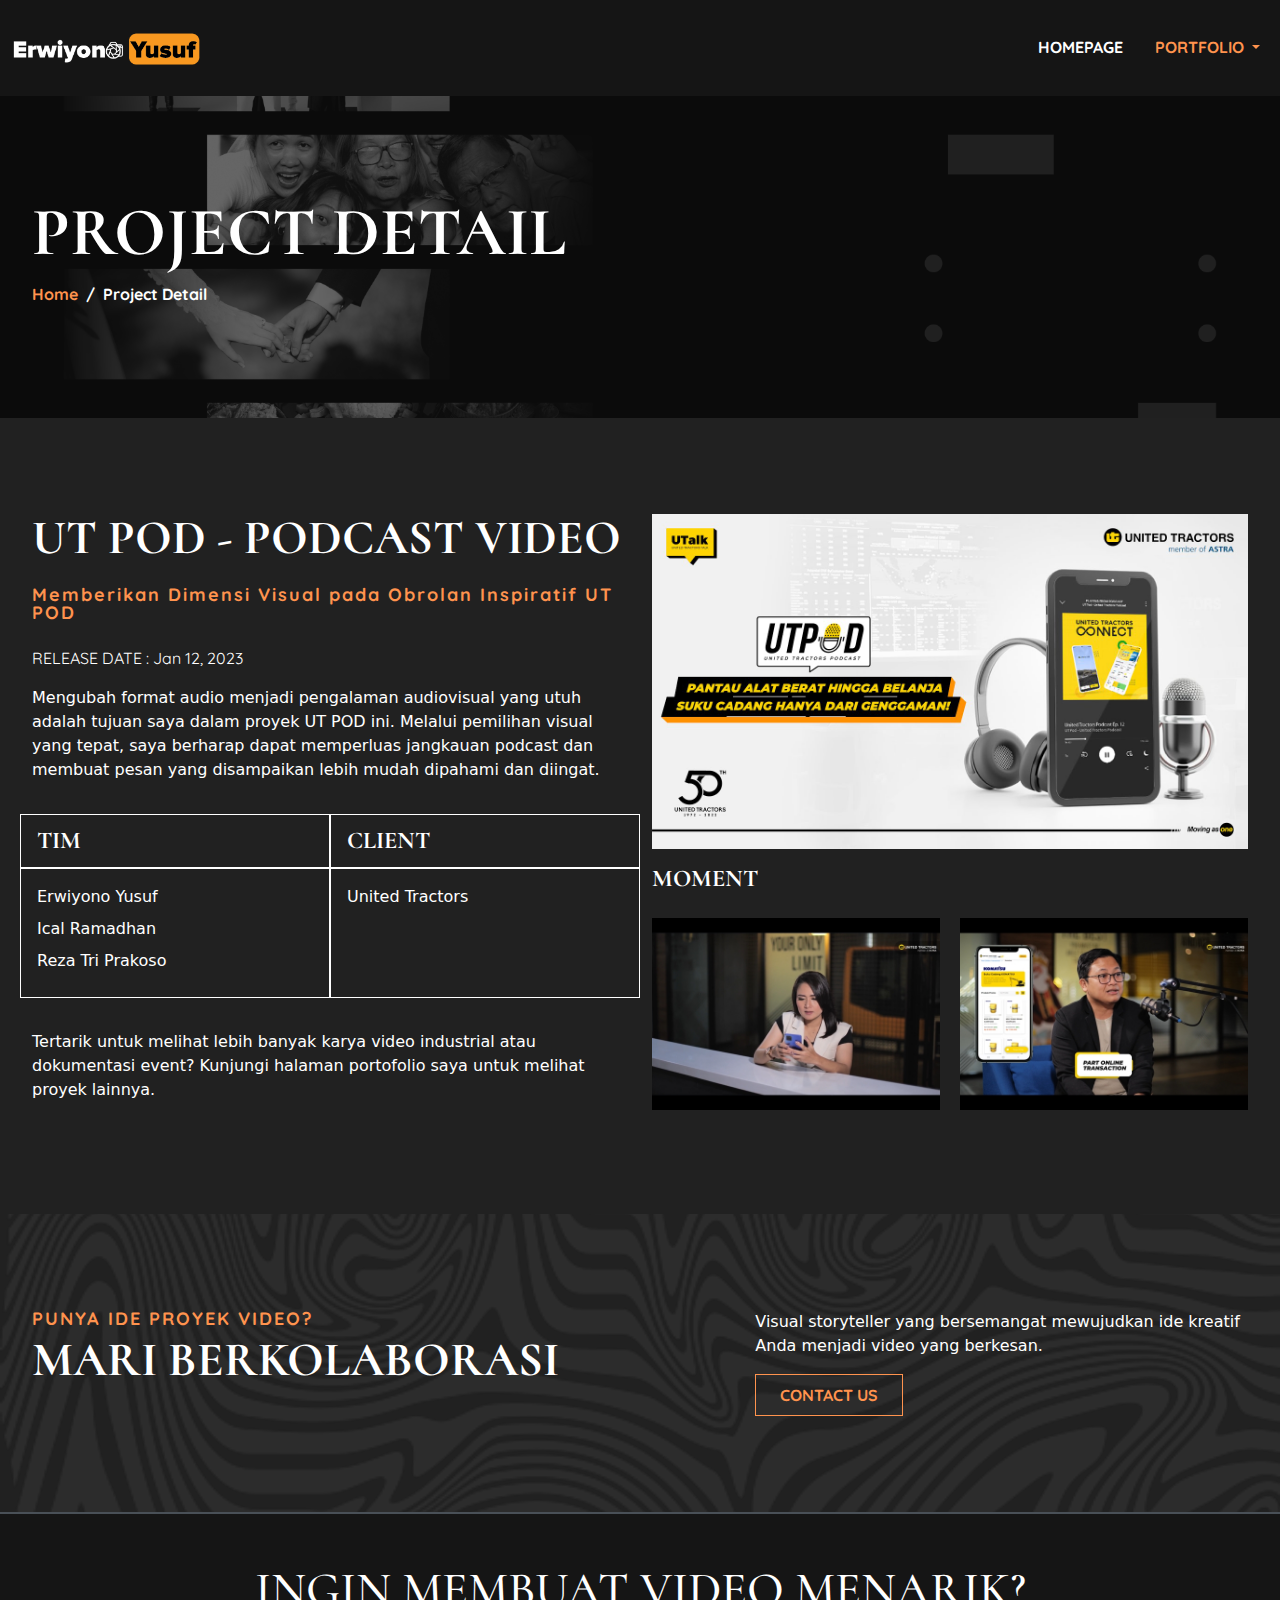
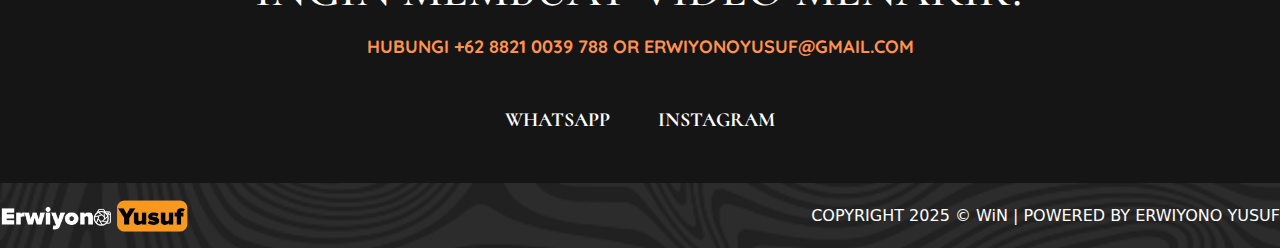
<file: project_detail_5.html>
<!DOCTYPE html>
<html lang="en" data-bs-theme="dark">

<head>
    <meta charset="UTF-8">
    <meta name="viewport" content="width=device-width, initial-scale=1.0">
    <link rel="canonical" href="https://www.erwiyonoyusuf.com/project_detail.html" />

    <!-- Stylesheet -->
        <link rel="stylesheet" href="css/style.css">
            <title>Erwiyono yusuf - Project Detail</title>
    <link rel="shortcut icon" href="image/favicon3.png" type="image/png">
</head>

<body>
    <!-- Scripts -->
    <script src="js/vendor/bootstrap.bundle.min.js"></script>
    <script src="js/vendor/jquery.min.js"></script>
    <script src="js/vendor/swiper-bundle.min.js"></script>
    <script src="js/script.js"></script>
    <script src="js/swiper-script.js"></script>
    <script src="js/submit-form.js"></script>
    <script src="js/vendor/isotope.pkgd.min.js"></script>
    <script src="js/video_embedded.js"></script>

        <!-- Header -->
        <div class="sticky-top py-2 bg-dark-color">
            <div class="r-container">
                <nav class="navbar navbar-expand-lg">
                    <div class="container-fluid">
                        <div class="logo-container">
                            <img src="image/Logo1.png" alt="" class="img-fluid">
                        </div>
                        <button class="navbar-toggler" type="button" data-bs-toggle="collapse"
                            data-bs-target="#navbarSupportedContent" aria-controls="navbarSupportedContent"
                            aria-expanded="false" aria-label="Toggle navigation">
                            <i class="fa-solid fa-bars-staggered"></i>
                        </button>
                        <div class="collapse navbar-collapse pt-lg-0 pt-3" id="navbarSupportedContent">
                            <ul class="navbar-nav ms-auto mb-2 mb-lg-0 gap-3 ">
                                <li class="nav-item">
                                    <a class="nav-link" aria-current="page" href="index.html">HOMEPAGE</a>
                                </li>
    
                                <li class="nav-item dropdown">
                                    <a class="nav-link active dropdown-toggle" href="#" role="button"
                                        data-bs-toggle="dropdown" aria-expanded="false">
                                        PORTFOLIO
                                    </a>
                                    <ul class="dropdown-menu">
                                        <li><a class="dropdown-item" href="portfolio.html">PORTFOLIO</a></li>
                                        <li><a class="dropdown-item " href="contact.html">CONTACT</a>
                                        </li>
                                    </ul>
                                </li>
    
                                </li>
                            
                                </li>
                            </ul>
                        </div>
                    </div>
                </nav>
            </div>
        </div>
        <!-- End Of Header -->

    <main class="text-white">
        <!-- BANNER -->
        <section class="section position-relative">
            <div class="bg-overlay-1"></div>
            <div class="r-container position-relative" style="z-index: 2;">
                <div class="d-flex flex-column">
                    <h2 class="font-2 text-white fw-bold">PROJECT DETAIL</h2>
                    <nav aria-label="breadcrumb">
                        <ol class="breadcrumb">
                            <li class="breadcrumb-item font-1 fw-bold"><a href="index.html">Home</a></li>
                            <li class="breadcrumb-item active font-1 fw-bold" aria-current="page">Project Detail</li>
                        </ol>
                    </nav>
                </div>
            </div>
        </section>

        <section class="section bg-secondary-dark">
            <div class="r-container">
                <div class="row row-cols-1 row-cols-lg-2">
                    <div class="col">
                        <div class="d-flex flex-column gap-3">
                            <h3 class="font-2 lh-1 fw-bold">UT POD - PODCAST VIDEO</h3>
                            <h5 class="accent-color lh-1 ls-2 fw-bold font-1">Memberikan Dimensi Visual pada Obrolan Inspiratif UT POD</h5>
                            <span class="font-1">RELEASE DATE : Jan 12, 2023</span>
                            <p>
                                Mengubah format audio menjadi pengalaman audiovisual yang utuh adalah tujuan saya dalam proyek UT POD ini. Melalui pemilihan visual yang tepat, saya berharap dapat memperluas jangkauan podcast dan membuat pesan yang disampaikan lebih mudah dipahami dan diingat.
                            </p>
                            <table class="table table-bordered border-white">
                                <thead>
                                    <tr class="row font-2 fs-4 fw-bold">
                                        <th scope="col" class="col px-3 bg-transparent">TIM</th>
                                        <th scope="col" class="col px-3 bg-transparent">CLIENT</th>
                                    </tr>
                                </thead>
                                <tbody>
                                    <tr class="row fw-normal">
                                        <td  class="col p-3 bg-transparent">
                                            <ul class="m-0 p-0 d-flex flex-column gap-2" style="list-style: none;">
                                                <li>Erwiyono Yusuf</li>
                                                <li>Ical Ramadhan</li>
                                                <li>Reza Tri Prakoso</li>
                                                <li></li>
                                            </ul>
                                        </td>
                                        <td  class="col p-3 bg-transparent">United Tractors</td>
                                    </tr>
                                </tbody>
                            </table>
                            <p>
                                Tertarik untuk melihat lebih banyak karya video industrial atau dokumentasi event? Kunjungi halaman portofolio saya untuk melihat proyek lainnya.
                            </p>
                        </div>
                    </div>
                    <div class="col">
                        <div class="overflow-hidden d-flex flex-column gap-3">
                            <img src="image/thumbutpod.jpg" alt="" class="img-fluid">
                            <h4 class="font-2 fw-bold fs-4">MOMENT</h4>
                            <!-- Slider main container -->
                            <div class="swiper-image-2">
                                <!-- Additional required wrapper -->
                                <div class="swiper-wrapper">
                                    <!-- Slides -->
                                    <div class="swiper-slide">
                                        <a href="image/image/moment5_1.jpg" data-fslightbox="gallery">
                                            <img src="image/moment5_1.jpg" alt="" class="img-fluid">
                                        </a>
                                    </div>
                                    <div class="swiper-slide">
                                        <a href="image/moment5_2.jpg" data-fslightbox="gallery">
                                            <img src="image/moment5_2.jpg" alt="" class="img-fluid">
                                        </a>
                                    </div>
                                    <div class="swiper-slide">
                                        <a href="image/moment5_3.jpg" data-fslightbox="gallery">
                                            <img src="image/moment5_3.jpg" alt="" class="img-fluid">
                                        </a>
                                    </div>
                                    <div class="swiper-slide">
                                        <a href="image/moment5_4.jpg" data-fslightbox="gallery">
                                            <img src="image/moment5_4.jpg" alt="" class="img-fluid">
                                        </a>
                                    </div>
                                </div>
                            </div>
                        </div>
                    </div>
                </div>
            </div>
        </section>

        <section class="section position-relative bg-secondary-dark">
            <div class="texture-overlay"></div>
            <div class="r-container position-relative" style="z-index: 2;">
                <div class="row row-cols-1 row-cols-lg-2">
                    <div class="col col-lg-7">
                        <h5 class="accent-color lh-1 ls-2 fw-bold font-1">PUNYA IDE PROYEK VIDEO?</h5>
                        <h3 class="font-2 lh-1 fw-bold">MARI BERKOLABORASI</h3>
                    </div>
                    <div class="col col-lg-5">
                        <p>Visual storyteller yang bersemangat mewujudkan ide kreatif Anda menjadi video yang berkesan.</p>
                        <a href="contact.html" 
                            class="px-4 py-2 btn button accent-color button-outline rounded-0 fw-bold font-1">
                            CONTACT US
                        </a>
                    </div>
                </div>
            </div>
        </section>

    </main>

    <footer class="text-white">
        <section class="section py-5 border-top border-2">
            <div class="r-container">
                <div class="d-flex flex-column justify-content-center align-items-center text-center">
                    <h3 class="font-2 mb-3">INGIN MEMBUAT VIDEO MENARIK?</h3>
                    <h5 class="font-1 mb-5 fw-bold accent-color">HUBUNGI +62 8821 0039 788 OR ERWIYONOYUSUF@GMAIL.COM
                    </h5>
                    <div class="d-flex flex-row flex-wrap gap-4 justify-content-center">
                        <a href="https://www.facebook.com" class="font-2 link-social"></a>
                        <a href="http://wa.me/6288210039788" class="font-2 link-social">WHATSAPP</a>
                        <a href="https://www.linkedin.com" class="font-2 link-social"></a>
                        <a href="https://www.instagram.com/erwiyono_yusuf" class="font-2 link-social">INSTAGRAM</a>
                        <a href="https://www.youtube.com" class="font-2 link-social"></a>
                    </div>
                </div>
            </div>
        </section>
        <div class="py-3 position-relative bg-secondary-dark">
            <div class="texture-overlay"></div>
            <div class="r-container position-relative" style="z-index: 2;">
                <div
                    class="d-flex flex-lg-row flex-column text-center gap-3 justify-content-between align-items-center">
                    <div class="logo-container">
                        <img src="image/Logo1.png" alt="" class="img-fluid">
                    </div>
                    <span>
                        COPYRIGHT 2025 © WiN | POWERED BY ERWIYONO YUSUF
                    </span>
                </div>
            </div>
        </div>
    </footer>

    <script src="js/vendor/fslightbox.js"></script>
    <script src="js/masonry.js"></script>
</body>

</html>
</file>
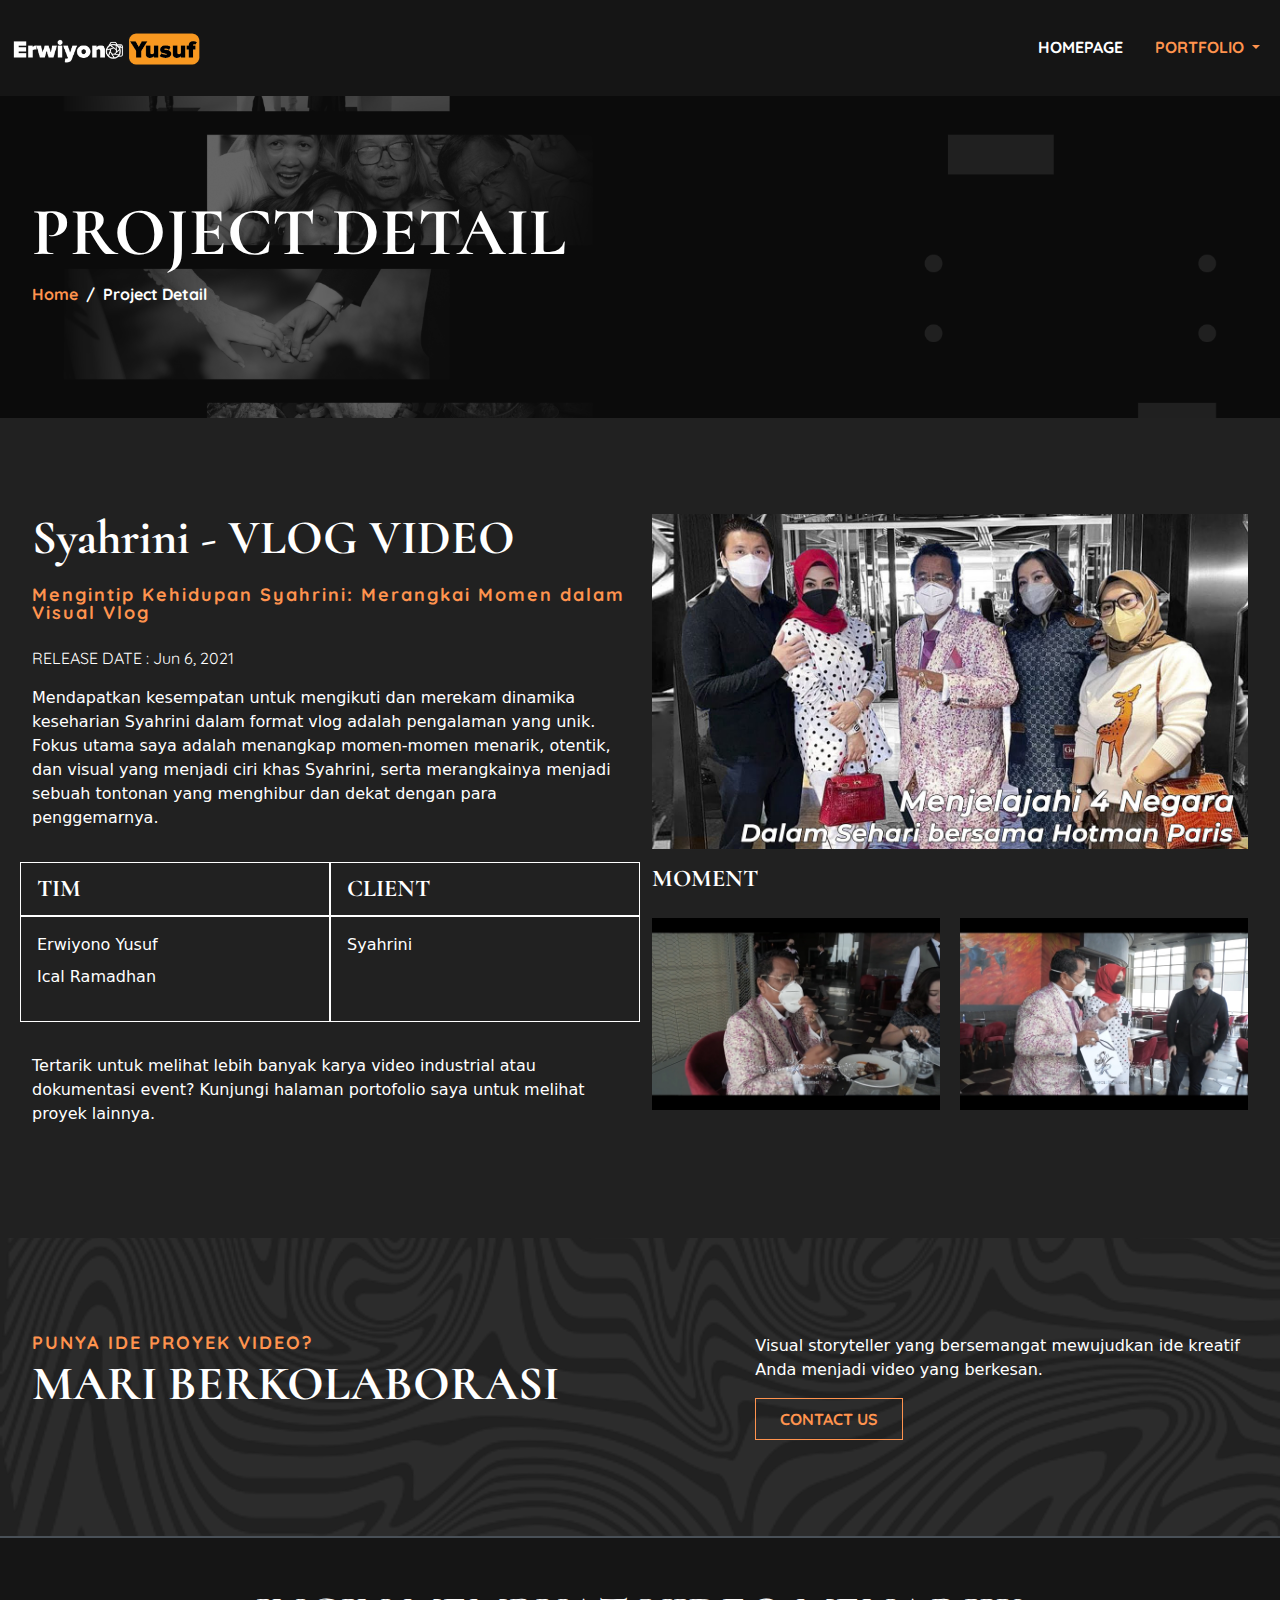
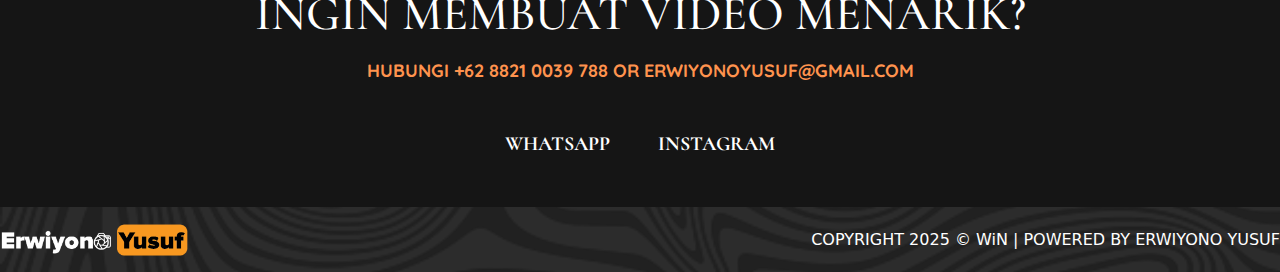
<file: project_detail_6.html>
<!DOCTYPE html>
<html lang="en" data-bs-theme="dark">

<head>
    <meta charset="UTF-8">
    <meta name="viewport" content="width=device-width, initial-scale=1.0">
    <!-- Stylesheet -->
        <link rel="stylesheet" href="css/style.css">
            <title>Erwiyono yusuf - Project Detail</title>
    <link rel="shortcut icon" href="image/favicon3.png" type="image/png">
</head>

<body>
    <!-- Scripts -->
    <script src="js/vendor/bootstrap.bundle.min.js"></script>
    <script src="js/vendor/jquery.min.js"></script>
    <script src="js/vendor/swiper-bundle.min.js"></script>
    <script src="js/script.js"></script>
    <script src="js/swiper-script.js"></script>
    <script src="js/submit-form.js"></script>
    <script src="js/vendor/isotope.pkgd.min.js"></script>
    <script src="js/video_embedded.js"></script>

        <!-- Header -->
        <div class="sticky-top py-2 bg-dark-color">
            <div class="r-container">
                <nav class="navbar navbar-expand-lg">
                    <div class="container-fluid">
                        <div class="logo-container">
                            <img src="image/Logo1.png" alt="" class="img-fluid">
                        </div>
                        <button class="navbar-toggler" type="button" data-bs-toggle="collapse"
                            data-bs-target="#navbarSupportedContent" aria-controls="navbarSupportedContent"
                            aria-expanded="false" aria-label="Toggle navigation">
                            <i class="fa-solid fa-bars-staggered"></i>
                        </button>
                        <div class="collapse navbar-collapse pt-lg-0 pt-3" id="navbarSupportedContent">
                            <ul class="navbar-nav ms-auto mb-2 mb-lg-0 gap-3 ">
                                <li class="nav-item">
                                    <a class="nav-link" aria-current="page" href="index.html">HOMEPAGE</a>
                                </li>
    
                                <li class="nav-item dropdown">
                                    <a class="nav-link active dropdown-toggle" href="#" role="button"
                                        data-bs-toggle="dropdown" aria-expanded="false">
                                        PORTFOLIO
                                    </a>
                                    <ul class="dropdown-menu">
                                        <li><a class="dropdown-item" href="portfolio.html">PORTFOLIO</a></li>
                                        <li><a class="dropdown-item " href="contact.html">CONTACT</a>
                                        </li>
                                    </ul>
                                </li>
    
                                </li>
                            
                                </li>
                            </ul>
                        </div>
                    </div>
                </nav>
            </div>
        </div>
        <!-- End Of Header -->

    <main class="text-white">
        <!-- BANNER -->
        <section class="section position-relative">
            <div class="bg-overlay-1"></div>
            <div class="r-container position-relative" style="z-index: 2;">
                <div class="d-flex flex-column">
                    <h2 class="font-2 text-white fw-bold">PROJECT DETAIL</h2>
                    <nav aria-label="breadcrumb">
                        <ol class="breadcrumb">
                            <li class="breadcrumb-item font-1 fw-bold"><a href="index.html">Home</a></li>
                            <li class="breadcrumb-item active font-1 fw-bold" aria-current="page">Project Detail</li>
                        </ol>
                    </nav>
                </div>
            </div>
        </section>

        <section class="section bg-secondary-dark">
            <div class="r-container">
                <div class="row row-cols-1 row-cols-lg-2">
                    <div class="col">
                        <div class="d-flex flex-column gap-3">
                            <h3 class="font-2 lh-1 fw-bold">Syahrini - VLOG VIDEO</h3>
                            <h5 class="accent-color lh-1 ls-2 fw-bold font-1">Mengintip Kehidupan Syahrini: Merangkai Momen dalam Visual Vlog</h5>
                            <span class="font-1">RELEASE DATE : Jun 6, 2021</span>
                            <p>
                                Mendapatkan kesempatan untuk mengikuti dan merekam dinamika keseharian Syahrini dalam format vlog adalah pengalaman yang unik. Fokus utama saya adalah menangkap momen-momen menarik, otentik, dan visual yang menjadi ciri khas Syahrini, serta merangkainya menjadi sebuah tontonan yang menghibur dan dekat dengan para penggemarnya.
                            </p>
                            <table class="table table-bordered border-white">
                                <thead>
                                    <tr class="row font-2 fs-4 fw-bold">
                                        <th scope="col" class="col px-3 bg-transparent">TIM</th>
                                        <th scope="col" class="col px-3 bg-transparent">CLIENT</th>
                                    </tr>
                                </thead>
                                <tbody>
                                    <tr class="row fw-normal">
                                        <td  class="col p-3 bg-transparent">
                                            <ul class="m-0 p-0 d-flex flex-column gap-2" style="list-style: none;">
                                                <li>Erwiyono Yusuf</li>
                                                <li>Ical Ramadhan</li>
                                                <li></li>
                                                <li></li>
                                            </ul>
                                        </td>
                                        <td  class="col p-3 bg-transparent">Syahrini</td>
                                    </tr>
                                </tbody>
                            </table>
                            <p>
                                Tertarik untuk melihat lebih banyak karya video industrial atau dokumentasi event? Kunjungi halaman portofolio saya untuk melihat proyek lainnya.
                            </p>
                        </div>
                    </div>
                    <div class="col">
                        <div class="overflow-hidden d-flex flex-column gap-3">
                            <img src="image/thumbsyr.jpg" alt="" class="img-fluid">
                            <h4 class="font-2 fw-bold fs-4">MOMENT</h4>
                            <!-- Slider main container -->
                            <div class="swiper-image-2">
                                <!-- Additional required wrapper -->
                                <div class="swiper-wrapper">
                                    <!-- Slides -->
                                    <div class="swiper-slide">
                                        <a href="image/image/moment6_1.jpg" data-fslightbox="gallery">
                                            <img src="image/moment6_1.jpg" alt="" class="img-fluid">
                                        </a>
                                    </div>
                                    <div class="swiper-slide">
                                        <a href="image/moment6_2.jpg" data-fslightbox="gallery">
                                            <img src="image/moment6_2.jpg" alt="" class="img-fluid">
                                        </a>
                                    </div>
                                    <div class="swiper-slide">
                                        <a href="image/moment6_3.jpg" data-fslightbox="gallery">
                                            <img src="image/moment6_3.jpg" alt="" class="img-fluid">
                                        </a>
                                    </div>
                                    <div class="swiper-slide">
                                        <a href="image/moment6_4.jpg" data-fslightbox="gallery">
                                            <img src="image/moment6_4.jpg" alt="" class="img-fluid">
                                        </a>
                                    </div>
                                </div>
                            </div>
                        </div>
                    </div>
                </div>
            </div>
        </section>

        <section class="section position-relative bg-secondary-dark">
            <div class="texture-overlay"></div>
            <div class="r-container position-relative" style="z-index: 2;">
                <div class="row row-cols-1 row-cols-lg-2">
                    <div class="col col-lg-7">
                        <h5 class="accent-color lh-1 ls-2 fw-bold font-1">PUNYA IDE PROYEK VIDEO?</h5>
                        <h3 class="font-2 lh-1 fw-bold">MARI BERKOLABORASI</h3>
                    </div>
                    <div class="col col-lg-5">
                        <p>Visual storyteller yang bersemangat mewujudkan ide kreatif Anda menjadi video yang berkesan.</p>
                        <a href="contact.html" 
                            class="px-4 py-2 btn button accent-color button-outline rounded-0 fw-bold font-1">
                            CONTACT US
                        </a>
                    </div>
                </div>
            </div>
        </section>

    </main>

    <footer class="text-white">
        <section class="section py-5 border-top border-2">
            <div class="r-container">
                <div class="d-flex flex-column justify-content-center align-items-center text-center">
                    <h3 class="font-2 mb-3">INGIN MEMBUAT VIDEO MENARIK?</h3>
                    <h5 class="font-1 mb-5 fw-bold accent-color">HUBUNGI +62 8821 0039 788 OR ERWIYONOYUSUF@GMAIL.COM
                    </h5>
                    <div class="d-flex flex-row flex-wrap gap-4 justify-content-center">
                        <a href="https://www.facebook.com" class="font-2 link-social"></a>
                        <a href="http://wa.me/6288210039788" class="font-2 link-social">WHATSAPP</a>
                        <a href="https://www.linkedin.com" class="font-2 link-social"></a>
                        <a href="https://www.instagram.com/erwiyono_yusuf" class="font-2 link-social">INSTAGRAM</a>
                        <a href="https://www.youtube.com" class="font-2 link-social"></a>
                    </div>
                </div>
            </div>
        </section>
        <div class="py-3 position-relative bg-secondary-dark">
            <div class="texture-overlay"></div>
            <div class="r-container position-relative" style="z-index: 2;">
                <div
                    class="d-flex flex-lg-row flex-column text-center gap-3 justify-content-between align-items-center">
                    <div class="logo-container">
                        <img src="image/Logo1.png" alt="" class="img-fluid">
                    </div>
                    <span>
                        COPYRIGHT 2025 © WiN | POWERED BY ERWIYONO YUSUF
                    </span>
                </div>
            </div>
        </div>
    </footer>

    <script src="js/vendor/fslightbox.js"></script>
    <script src="js/masonry.js"></script>
</body>

</html>
</file>
<file: css/style.css>
/* Google Fonts */
@import url('https://fonts.googleapis.com/css2?family=Cormorant:ital,wght@0,300;0,400;0,500;0,600;0,700;1,300;1,400;1,500;1,600;1,700&family=Quicksand:wght@300;400;500;600;700&display=swap');
@import url('../css/vendor/bootstrap.min.css');
@import url('../css/vendor/fontawesome.css');
@import url('../css/vendor/brands.css');
@import url('../css/vendor/regular.css');
@import url('../css/vendor/solid.css');
@import url('../css/vendor/swiper-bundle.min.css');

@property --progress {
    syntax: '<integer>';
    inherits: true;
    initial-value: 0;
}

@keyframes load {
    to {
        --progress: var(--value)
    }
}

@keyframes background_animation {
    from {
        background-size: 100%;
    }

    to {
        background-size: 110%;
    }
}

@keyframes ripple {
    from {
        opacity: 0.7;
        transform: scale3d(1, 1, 1);
        transform-origin: center;
        border-width: 1px;
    }

    to {
        opacity: 0;
        transform: scale3d(1.5, 1.5, 1.5);
        transform-origin: center;
        border-width: 10px;
    }
}


:root {
    --dark-bg: #151515;
    --secondary-dark: #212121;
    --dark-2: #353535;
    --accent-color: #ff934e;
    --gray-color: #7a7a7a;
    --font-1: 'Quicksand', sans-serif;
    --font-2: 'Cormorant', serif;
}

body {
    background-color: var(--dark-bg);
}

h1 {
    font-size: 100px;
}

h2 {
    font-size: 68px;
}

h3 {
    font-size: 48px
}

h4 {
    font-size: 32px;
}

h5 {
    font-size: 18px;
}

h6 {
    font-size: 14px;
}

ul {
    list-style: none;
}

img {
    object-fit: cover;
}

section {
    background-size: cover;
    background-position: center;
}

button,
a[type="button"] {
    padding-inline: 1rem;
    padding-block: 0.5rem;
    text-decoration: none;
    transition: all 0.5s;
}

.button {
    padding-inline: 1rem;
    padding-block: 0.5rem;
    text-decoration: none;
    transition: all 0.5s
}

.button-outline,
.button-outline:hover {
    border-width: 1px;
    border-color: currentColor;
    border-style: solid;
}

.button:hover {
    color: white;
}

.hover-transform:hover {
    transform: translateY(-10px);
}

a:hover {
    color: var(--accent-color);
}

button:hover,
a[type="button"]:hover {
    color: white;
}

a {
    text-decoration: none;
}

.font-1 {
    font-family: var(--font-1);
}

.font-2 {
    font-family: var(--font-2);
}

.ls-2 {
    letter-spacing: 2px;
}

.fs-7 {
    font-size: 0.8rem !important;
}

.form input,
.form textarea,
.form select {
    background-color: transparent;
    border-radius: 5px;
    border-top: none;
    border-bottom: solid 1px white;
    border-left: solid 1px white;
    border-right: none;
    border-radius: 0;
}

.form input:focus,
.form textarea:focus,
.form select:focus {
    box-shadow: none;
    background-color: transparent;
    border-color: blue;
}

.form input::placeholder,
.form textarea::placeholder {
    color: #ffffff88;
}

.form .form-check-input:checked {
    background-color: transparent;
}

.form .form-check-input,
.form .form-check-input:focus {
    border: solid 1px var(--accent-color);
}

.form-check-input:checked[type=radio] {
    --bs-form-check-bg-image: url('data:image/svg+xml,<svg xmlns="http://www.w3.org/2000/svg" width="16" height="16" fill="white" class="bi bi-check-lg" viewBox="0 0 16 16"><path d="M12.736 3.97a.733.733 0 0 1 1.047 0c.286.289.29.756.01 1.05L7.88 12.01a.733.733 0 0 1-1.065.02L3.217 8.384a.757.757 0 0 1 0-1.06.733.733 0 0 1 1.047 0l3.052 3.093 5.4-6.425a.247.247 0 0 1 .02-.022Z"/></svg>');
}

.form .submit_form {
    padding-inline: 2rem;
    padding-block: 0.7rem;
    text-decoration: none;
    transition: all 0.5s;
    background-color: var(--accent-color-1);
    border-radius: 5px;
}

.submit_form-subscribe {
    padding-inline: 2rem;
    padding-block: 0.7rem;
    text-decoration: none;
    transition: all 0.5s;
    color: white;
    background-color: var(--accent-color-1);
    border-radius: 5px;
}

.submit_form-subscribe:hover {
    background-color: var(--dark-bg);
    color: white;
    filter: none;
}

.maps {
    width: 100%;
    height: 380px;
    transition: filter 0.5s;
    filter: brightness(100%) contrast(100%) saturate(0%) blur(0px) hue-rotate(0deg);
}

.maps:hover{
    filter: none;
}

#header {
    transition: all 0.5s ease;
}

.nav-link {
    border-bottom: 2px solid transparent;
    font-size: 1rem;
    font-weight: 700;
    color: white;
    font-family: var(--font-1);
    padding-block: 1.2rem;
}

.nav-link:hover {
    color: var(--accent-color);
}

.nav-link.active {
    color: var(--accent-color) !important;
}

.nav-link:focus {
    color: white !important;
}

.navbar-toggler {
    border: none;
    color: var(--accent-color);
}

.navbar-toggler:focus {
    box-shadow: none;
    background-color: transparent;
    color: var(--accent-color);
}

.dropdown-menu {
    background-color: var(--secondary-dark);
    border-radius: 0;
    border: none;
    padding: 0;
    padding-block: 0.5rem;
    box-shadow: 1px 1px 23px 1px rgba(0, 0, 0, 0.17);
    -webkit-box-shadow: 1px 1px 23px 1px rgba(0, 0, 0, 0.17);
    -moz-box-shadow: 1px 1px 23px 1px rgba(0, 0, 0, 0.17);
}

.dropdown-item {
    padding-block: 0.5rem;
    color: white;
    font-family: var(--font-1);
    font-size: 1rem;
    font-weight: 700;
    padding-inline: 2rem;
}

.dropdown-item.active {
    color: var(--accent-color);
    background-color: transparent;
}

.dropdown-item:hover {
    background-color: transparent;
    color: var(--accent-color);
}

.dropdown-item:focus {
    color: var(--accent-color);
}

.section {
    padding: 6em 2em 6em 2em;
    overflow: hidden;
}

.r-container {
    max-width: 1440px;
    margin-right: auto;
    margin-left: auto;
}

.bg-dark-color {
    background-color: var(--dark-bg);
}

.bg-dark-2 {
    background-color: var(--dark-2);
}

.bg-secondary-dark {
    background-color: var(--secondary-dark);
}

.bg-accent-color {
    background-color: var(--accent-color);
}

.accent-color {
    color: var(--accent-color);
}


.border-accent-color {
    border-color: var(--accent-color) !important;
}

.text-gray {
    color: var(--gray-color) !important;
}

.bg-accent-color-hover:hover {
    background-color: var(--accent-color);
    color: white;
}

.btn-dark {
    background-color: var(--dark-bg);
    color: white;
    border: none;
}

.btn-dark:hover {
    background-color: var(--accent-color-1);
    color: white;
    border: none;
}

.image-overlay {
    height: 100%;
    width: 100%;
    top: 0;
    left: 0;
    position: absolute;
    background-color: transparent;
    background-image: linear-gradient(180deg, #02010100 0%, var(--dark-bg) 100%);
    opacity: 1;
    transition: background 0.3s, border-radius 0.3s, opacity 0.3s;
}

.bg-overlay {
    height: 100%;
    width: 100%;
    top: 0;
    left: 0;
    position: absolute;
    background-color: transparent;
    background-image: linear-gradient(90deg, var(--dark-bg) 0%, #151515BF 100%);
    opacity: 1;
    transition: background 0.3s, border-radius 0.3s, opacity 0.3s;
}

.bg-overlay-1 {
    height: 100%;
    width: 100%;
    top: 0;
    left: 0;
    position: absolute;
    background-image: url("../image/banner.png");
    background-position: center center;
    background-size: cover;
    filter: brightness(41%) contrast(91%) saturate(0%) blur(0px) hue-rotate(0deg);
}

.texture-overlay {
    height: 100%;
    width: 100%;
    top: 0;
    left: 0;
    position: absolute;
    background-image: url("../image/liquifer.png");
    background-position: center center;
    background-size: cover;
    opacity: 0.05;
}

.logo-container {
    max-width: 190px;
}

.divider {
    display: flex;
    align-items: center;
}

.divider::after {
    display: block;
    content: "";
    border-bottom: 0;
    flex-grow: 1;
    border-top: 3px solid var(--accent-color);
    max-width: 80px;
    min-width: 80px;
}

.divider-before::before {
    display: block;
    content: "";
    border-bottom: 0;
    flex-grow: 1;
    border-top: 3px solid var(--accent-color);
    max-width: 80px;
    min-width: 80px;
}

.divider-element {
    letter-spacing: 2px;
    flex-shrink: 0;
    flex-grow: 1;
    margin: 0;
    margin-left: 1rem;
    font-weight: 400;
}

.image-infinite-bg {
    height: 90vh;
}

.animation-bg {
    animation: background_animation 10s forwards;
}

.r-progress {
    --value: 17;
    --progress-color: var(--accent-color);
    --secondary-progress-color: var(--accent-color-1);
    --animation-duration: 2000;
}

.r-progress-bar {
    position: relative;
    height: 15px;
    background-color: var(--secondary-progress-color);
    display: flex;
    border-radius: 3px;
    overflow: hidden;
}

.r-progress-bar .progress-value {
    height: 100%;
    width: calc(var(--progress) * 1%);
    background-color: var(--progress-color);
    position: relative;
    /* border-radius: 3px; */
    animation: load;
    animation-fill-mode: forwards;
    animation-duration: calc(var(--animation-duration) * 1ms);
    animation-timing-function: linear;
    animation-delay: 500ms;
    color: black;
}

.r-progress-bar.percentage-label::after {
    counter-reset: percentage var(--progress);
    content: counter(percentage) '%';
    display: block;
    position: absolute;
    left: calc((var(--progress) * 1%) - 3rem);
    animation: load;
    animation-fill-mode: forwards;
    animation-duration: calc(var(--animation-duration) * 1ms);
    animation-timing-function: linear;
    animation-delay: 500ms;
    color: white;
    font-size: 14px;
    line-height: 1.2;
    /* font-weight: 700; */
    font-family: var(--font-1);
}

.bg-attach-fixed {
    background-attachment: fixed;
}

.social-container {
    display: flex;
    flex-direction: row;
    gap: 1rem;
}

.social-item {
    border-radius: 50%;
    aspect-ratio: 1/1;
    font-size: 20px;
    width: 1.8rem;
    height: 1.8rem;
    background-color: var(--accent-color-2);
    transition: all 0.5s;
    display: flex;
    justify-content: center;
    align-items: center;
    color: white;
}

.social-item.bg-accent-color-1 {
    background-color: var(--accent-color-1);
}

.social-item.bg-accent-color {
    background-color: var(--accent-color);
    width: 2.6rem;
    height: 2.6rem;
}

.social-item:hover {
    color: white;
    transform: scale(1.1);
}

.share-button {
    background-color: var(--accent-color-1);
    aspect-ratio: 1/1;
    width: 2rem;
    height: 2rem;
    border-radius: 50%;
    display: flex;
    justify-content: center;
    align-items: center;
    text-align: center;
    color: white;
}

.share-button:hover {
    background-color: var(--accent-color);
}

.nav-tabs {
    border-bottom: none;
}

.nav-tabs .nav-link {
    background-color: transparent;
    color: var(--accent-color);
    border: none;
    position: relative;
}

.nav-tabs .nav-link:hover {
    border: none;
    color: white;
}

.nav-tabs .nav-link.active {
    background-color: transparent;
    border: none;
}

.nav-tabs .nav-link.active::after {
    content: "";
    position: absolute;
    bottom: 0;
    left: 0;
    width: 100%;
    height: 2px;
    background-color: var(--accent-color);
}

.breadcrumb .breadcrumb-item>a {
    color: var(--accent-color);
}

.breadcrumb .breadcrumb-item.active {
    color: var(--accent-color-1);
}

.breadcrumb-item+.breadcrumb-item::before {
    color: var(--accent-color-1);
}

.swiper-pagination {
    margin-block: 1rem;
}

.swiper-pagination .swiper-pagination-bullet-active {
    background-color: black;
}

.video-container {
    aspect-ratio: 16/9;
    background-size: cover;
    background-position: center;
    position: relative;
}

.video-iframe {
    position: absolute;
    left: 0;
    top: 0;
    width: 100%;
    height: 100%;
}

.video-btn {
    border-radius: 50%;
    aspect-ratio: 1/1;
    width: 5rem;
    background-color: transparent;
    border: solid 2px var(--accent-color);
    display: flex;
    justify-content: center;
    align-items: center;
    padding: 0;
    font-size: 2rem;
}

.video-btn:hover {
    color: var(--accent-color);
}

.border-custom {
    border-width: 0px 1px 0px 0px;
    border-color: var(--accent-color);
    border-style: solid;
}

.icon-box {
    display: flex;
    justify-content: center;
    align-items: center;
    text-align: center;
    font-size: 2.5rem;
    aspect-ratio: 1/1;
    width: 4rem;
    height: 4rem;
}

.request-loader {
    position: relative;
    height: 60px;
    width: 60px;
    border-radius: 50% !important;
    border: solid 2px var(--accent-color);
    background-color: transparent;
    display: flex;
    justify-content: center;
    align-items: center;
    color: var(--accent-color-1);
}

.request-loader:hover {
    border: solid 2px var(--accent-color);
    color: var(--accent-color);
}


.request-loader::after,
.request-loader::before {
    opacity: 0.2;
    display: flex;
    flex-direction: row;
    justify-content: center;
    align-items: center;
    position: absolute;
    content: '';
    height: 100%;
    width: 100%;
    color: var(--accent-color-1);
    border: 4px solid currentColor;
    border-radius: 50%;
    animation-name: ripple;
    animation-iteration-count: infinite;
    animation-timing-function: cubic-bezier(.65, 0, .34, 1);
    z-index: 0;
}

.request-loader::after {
    animation-delay: 0.5s;
    animation-duration: 3s;
}

.request-loader::before {
    animation-delay: 0.2s;
    animation-duration: 3s;
}

.ifr-video {
    aspect-ratio: 16/9;
    width: 100%;
}

.post-button {
    background-color: transparent;
    color: var(--accent-color) !important;
    border: none !important;
}

.post-button:hover {
    background-color: transparent !important;
    color: var(--accent-color) !important;
    transform: scale(1.15);
}

.card.with-border-bottom {
    border-bottom: 5px solid var(--accent-color) !important;
}

.list-group .list-group-item {
    border: none;
    border-radius: 5px;
}

.list-group .list-group-item.active {
    background-color: var(--accent-color);
}

.list-group .list-group-item.list-group-item-action:hover {
    background-color: var(--accent-color);
    color: white;
}

.accordion-button:not(.collapsed) {
    background-color: var(--accent-color);
    color: white;
}

.accordion-button:not(.collapsed):hover {

    color: white;
}

.accordion-item:first-of-type .accordion-button {
    border-radius: 0px;
}

.accordion-button {
    background-color: white;
    border-radius: 0px;
    color: black;
}

.accordion-button:hover {
    filter: none;
    color: black;
}

.accordion-button:focus {
    z-index: 3;
    outline: 0;
    box-shadow: none;
    border: solid 2px var(--accent-color-1);
}

.accordion-item {
    border: none;
    background-color: transparent;
    margin-bottom: 1rem;
}

.accordion-button::after {
    filter: invert(0);
}

.accordion-button:not(.collapsed)::after {
    filter: invert(1);
}

[data-bs-theme=dark] .accordion-button::after {
    --bs-accordion-btn-icon: url('data:image/svg+xml,<svg xmlns="http://www.w3.org/2000/svg" width="16" height="16" fill="currentColor" class="bi bi-chevron-down" viewBox="0 0 16 16"><path fill-rule="evenodd" d="M1.646 4.646a.5.5 0 0 1 .708 0L8 10.293l5.646-5.647a.5.5 0 0 1 .708.708l-6 6a.5.5 0 0 1-.708 0l-6-6a.5.5 0 0 1 0-.708z"/></svg>');
    --bs-accordion-btn-active-icon: url('data:image/svg+xml,<svg xmlns="http://www.w3.org/2000/svg" width="16" height="16" fill="currentColor" class="bi bi-chevron-down" viewBox="0 0 16 16"><path fill-rule="evenodd" d="M1.646 4.646a.5.5 0 0 1 .708 0L8 10.293l5.646-5.647a.5.5 0 0 1 .708.708l-6 6a.5.5 0 0 1-.708 0l-6-6a.5.5 0 0 1 0-.708z"/></svg>');
}

.outer-margin {
    margin-right: -7rem;
}

.list {
    list-style: none;
    margin: 0;
    padding: 0;
    display: flex;
    flex-direction: column;
}

.list li {
    padding: 0;
}

.card .link {
    color: var(--accent-color);
}

.card .link:hover {
    color: white;
}

.link {
    color: white;
}

.link:hover {
    color: var(--accent-color);
}

.team-container {
    display: flex;
    flex-direction: column;
    gap: 0.75rem;
}

.team-image {
    position: relative;
    overflow: hidden;
    border-radius: 10px;
}

.team-overlay {
    position: absolute;
    width: 100%;
    height: 100%;
    top: 50%;
    background-color: transparent;
    background-image: linear-gradient(180deg, #02010100 0%, var(--accent-color) 100%);
    opacity: 0;
    visibility: hidden;
    transition: all 0.5s;
    transform: translateY(-20px);
    padding-bottom: 2rem;
    display: flex;
    flex-direction: column;
    justify-content: end;
}

.team-image:hover .team-overlay {
    top: 0%;
    opacity: 1;
    transform: translateY(0px);
    visibility: visible;
}

.team-container .social-item {
    width: 2.2rem;
    height: 2.2rem;
}

.team-container .social-item:hover {
    background-color: var(--accent-color);
    transform: none;
}

.link-social {
    color: white;
    font-size: 1.25rem;
    font-weight: bold;
    display: flex;
    justify-content: center;
    position: relative;
}

.link-social:hover {
    color: white;
}

.link-social:hover::after {
    content: '';
    width: 40px;
    height: 2px;
    bottom: 0;
    margin-bottom: -5px;
    position: absolute;
    background-color: var(--accent-color);
}

@media only screen and (max-width:993px) {
    h1 {
        font-size: 48px;
    }

    h2 {
        font-size: 36px;
    }

    h3 {
        font-size: 24px;
    }

    h4 {
        font-size: 18px;
    }

    h5 {
        font-size: 14px;
    }

    h6 {
        font-size: 12px;
    }

    .section {
        padding: 6em 2em 6em 2em;
    }

    .divider {
        width: 330px;
    }

    .fs-very-large {
        font-size: 3.125rem;
    }

    .image-absolute-1 {
        left: 45%;
        top: 35%;
    }

    .image-infinite-bg {
        background-size: cover !important;
    }

    #header {
        background: rgba(19, 19, 19, 0.88);
        backdrop-filter: blur(11px);
        -webkit-backdrop-filter: blur(11px);
    }

    .border-custom {
        border-width: 0px 0px 1px 0px;
    }

    .outer-margin {
        margin-right: 0;
    }

    .nav-link {
        padding-block: 0.2rem;
    }
}
</file>
